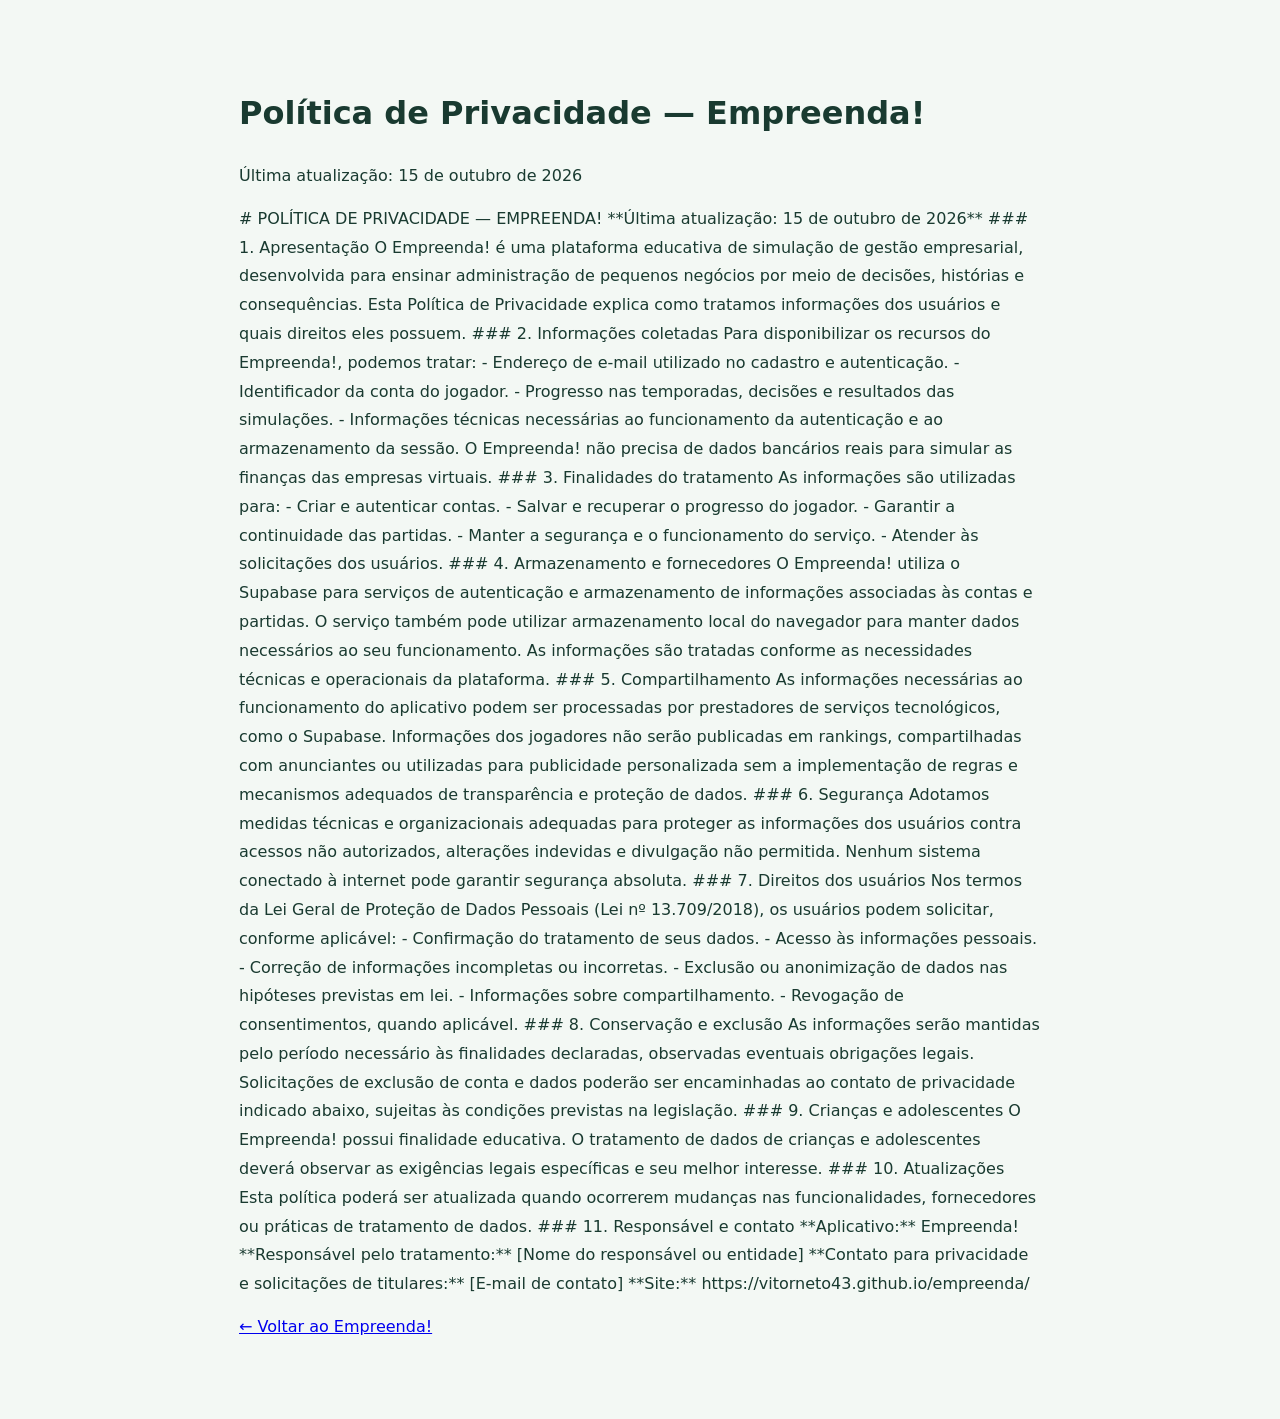
<file: privacidade.html>
<!DOCTYPE html>
<html lang="pt-BR">
<head>
  <meta charset="UTF-8">
  <meta name="viewport"
        content="width=device-width, initial-scale=1">

  <title>Política de Privacidade — Empreenda!</title>

  <link rel="stylesheet" href="./style.css">
</head>

<body>
  <main style="
    max-width: 850px;
    margin: 40px auto;
    padding: 24px;
    line-height: 1.8;
  ">
    <h1>Política de Privacidade — Empreenda!</h1>

    <p>Última atualização: 15 de outubro de 2026</p>

    # POLÍTICA DE PRIVACIDADE — EMPREENDA!

    **Última atualização: 15 de outubro de 2026**

    ### 1. Apresentação

    O Empreenda! é uma plataforma educativa de simulação de gestão empresarial, desenvolvida para ensinar administração de pequenos negócios por meio de decisões, histórias e consequências.

    Esta Política de Privacidade explica como tratamos informações dos usuários e quais direitos eles possuem.

    ### 2. Informações coletadas

    Para disponibilizar os recursos do Empreenda!, podemos tratar:

    - Endereço de e-mail utilizado no cadastro e autenticação.
    - Identificador da conta do jogador.
    - Progresso nas temporadas, decisões e resultados das simulações.
    - Informações técnicas necessárias ao funcionamento da autenticação e ao armazenamento da sessão.

    O Empreenda! não precisa de dados bancários reais para simular as finanças das empresas virtuais.

    ### 3. Finalidades do tratamento

    As informações são utilizadas para:

    - Criar e autenticar contas.
    - Salvar e recuperar o progresso do jogador.
    - Garantir a continuidade das partidas.
    - Manter a segurança e o funcionamento do serviço.
    - Atender às solicitações dos usuários.

    ### 4. Armazenamento e fornecedores

    O Empreenda! utiliza o Supabase para serviços de autenticação e armazenamento de informações associadas às contas e partidas.

    O serviço também pode utilizar armazenamento local do navegador para manter dados necessários ao seu funcionamento.

    As informações são tratadas conforme as necessidades técnicas e operacionais da plataforma.

    ### 5. Compartilhamento

    As informações necessárias ao funcionamento do aplicativo podem ser processadas por prestadores de serviços tecnológicos, como o Supabase.

    Informações dos jogadores não serão publicadas em rankings, compartilhadas com anunciantes ou utilizadas para publicidade personalizada sem a implementação de regras e mecanismos adequados de transparência e proteção de dados.

    ### 6. Segurança

    Adotamos medidas técnicas e organizacionais adequadas para proteger as informações dos usuários contra acessos não autorizados, alterações indevidas e divulgação não permitida.

    Nenhum sistema conectado à internet pode garantir segurança absoluta.

    ### 7. Direitos dos usuários

    Nos termos da Lei Geral de Proteção de Dados Pessoais (Lei nº 13.709/2018), os usuários podem solicitar, conforme aplicável:

    - Confirmação do tratamento de seus dados.
    - Acesso às informações pessoais.
    - Correção de informações incompletas ou incorretas.
    - Exclusão ou anonimização de dados nas hipóteses previstas em lei.
    - Informações sobre compartilhamento.
    - Revogação de consentimentos, quando aplicável.

    ### 8. Conservação e exclusão

    As informações serão mantidas pelo período necessário às finalidades declaradas, observadas eventuais obrigações legais.

    Solicitações de exclusão de conta e dados poderão ser encaminhadas ao contato de privacidade indicado abaixo, sujeitas às condições previstas na legislação.

    ### 9. Crianças e adolescentes

    O Empreenda! possui finalidade educativa. O tratamento de dados de crianças e adolescentes deverá observar as exigências legais específicas e seu melhor interesse.

    ### 10. Atualizações

    Esta política poderá ser atualizada quando ocorrerem mudanças nas funcionalidades, fornecedores ou práticas de tratamento de dados.

    ### 11. Responsável e contato

    **Aplicativo:** Empreenda!

    **Responsável pelo tratamento:** [Nome do responsável ou entidade]

    **Contato para privacidade e solicitações de titulares:** [E-mail de contato]

    **Site:** https://vitorneto43.github.io/empreenda/
    
    <p>
      <a href="./index.html">← Voltar ao Empreenda!</a>
    </p>
  </main>
</body>
</html>
</file>
<file: style.css>
:root{font-family:Inter,system-ui,-apple-system,BlinkMacSystemFont,"Segoe UI",sans-serif;color:#193a30;background:#f3f8f4}*{box-sizing:border-box}body{margin:0}button{font:inherit;cursor:pointer}button:focus-visible{outline:3px solid #e8a840;outline-offset:2px}.app{max-width:980px;margin:auto;padding:24px 18px 70px}.top{display:flex;align-items:center;justify-content:space-between;gap:12px}.brand{font-size:27px;font-weight:900;color:#104638}.brand span{color:#ef9b35}.pill{background:#e0f1e6;border-radius:99px;padding:9px 13px;font-weight:800}.hero{background:linear-gradient(125deg,#104638,#297e58);color:white;padding:30px;border-radius:26px;margin-top:23px;display:grid;grid-template-columns:1fr auto;gap:20px;align-items:center}.hero h1{font-size:clamp(27px,4vw,42px);margin:0 0 7px}.hero p{color:#dbede4;line-height:1.5}.mascot{font-size:88px}.metrics{display:grid;grid-template-columns:repeat(3,1fr);gap:13px;margin:20px 0}.metric,.card{background:white;border:1px solid #e1eae3;border-radius:19px;box-shadow:0 3px 12px #164b2a0a}.metric{padding:16px}.metric small{display:block;color:#587165}.metric strong{font-size:22px}.columns{display:grid;grid-template-columns:1.1fr .9fr;gap:20px}.card{padding:22px}h2{font-size:21px;margin:0 0 14px}h3{margin:0 0 7px}p{line-height:1.52}.muted{color:#62796b}.lesson{display:flex;align-items:center;gap:13px;border:1px solid #deebe3;background:#f8fbf8;border-radius:15px;padding:13px;margin:10px 0}.lesson .symbol{font-size:25px}.lesson .grow{flex:1}.lesson small{color:#6b8374}.primary{border:0;background:#e8a63c;color:#28200e;padding:12px 18px;font-weight:850;border-radius:13px}.primary:hover{background:#f2b957}.secondary{border:1px solid #bad6c5;color:#16523b;background:white;padding:10px 15px;border-radius:12px;font-weight:750}.primary:disabled{background:#e5e8e5;color:#93a198;cursor:not-allowed}.full{width:100%}.progress{height:11px;background:#e4eee7;border-radius:30px;overflow:hidden}.progress>div{height:100%;background:#39aa6c;transition:width .2s}.choice{width:100%;text-align:left;background:#fff;border:2px solid #dce8df;padding:15px;border-radius:13px;margin:7px 0}.choice:hover{border-color:#65af84}.choice.selected{border-color:#21875c;background:#eaf8f0}.feedback{border-radius:15px;padding:15px;margin-top:14px;background:#f1f6ee}.feedback.good{background:#e4f8e9}.feedback.bad{background:#fff1e1}.inline{display:flex;justify-content:space-between;align-items:center;gap:10px}.footer{font-size:13px;color:#768b7d;margin-top:20px;text-align:center}.tag{font-size:12px;background:#eef6ee;border-radius:30px;padding:6px 9px}.hidden{display:none}@media(max-width:680px){.hero{grid-template-columns:1fr}.mascot{display:none}.columns{grid-template-columns:1fr}.app{padding:15px 12px 50px}.metric{padding:12px}.metric strong{font-size:17px}.hero{padding:23px}.card{padding:17px}}
.positive{color:#147d4b}.negative{color:#b63838}.story{max-width:740px;margin:23px auto}.story h1{font-size:clamp(25px,4vw,34px);margin-bottom:12px}.scene{display:flex;align-items:center;gap:20px;background:#f1f8f2;border-radius:18px;padding:20px;margin:20px 0}.scene-icon{font-size:52px}.scene p{font-size:18px}.bigstory{font-size:20px}.effect{background:#f3f8f4;border-radius:14px;padding:16px;display:flex;flex-direction:column;gap:6px;margin:15px 0}.effect small{color:#557563}.history{border-bottom:1px solid #e3ece6;padding:12px 0}.history p{margin:6px 0}.actions{margin-top:24px;justify-content:center;flex-wrap:wrap}.certificate{text-align:center;max-width:760px;margin:35px auto;border:5px double #b58b41;padding:40px}.certificate h1{font-family:Georgia,serif;font-size:33px}.cert-icon{font-size:70px}.certificate p{max-width:580px;margin:20px auto}@media print{body{background:#fff}.top,.footer,.actions,.metrics{display:none!important}.app{padding:0}.certificate{margin:0 auto;box-shadow:none;min-height:88vh}}
.sector-grid{display:grid;grid-template-columns:repeat(3,1fr);gap:15px;margin:22px 0}.sector{border:2px solid #deebe3;background:#fff;text-align:left;border-radius:19px;padding:19px;display:flex;flex-direction:column;gap:10px;min-height:205px}.sector:hover,.sector:focus-visible{border-color:#21875c}.sector-icon{font-size:40px}.sector strong{font-size:20px;color:#104638}.sector small{line-height:1.5;color:#62796b}.sector-action{margin-top:auto;color:#1e8254;font-weight:800}.scene div:last-child{flex:1}.metrics{grid-template-columns:repeat(3,1fr)}@media(max-width:680px){.sector-grid{grid-template-columns:1fr}.metrics{grid-template-columns:repeat(2,1fr)}.scene{align-items:flex-start}.scene-icon{font-size:35px}}

.season-grid{display:grid;grid-template-columns:repeat(3,minmax(0,1fr));gap:12px;margin:22px 0}.season{display:flex;flex-direction:column;gap:10px;min-height:128px;text-align:left;background:#fff;border:2px solid #deebe3;border-radius:14px;padding:16px;color:#193a30}.season:hover{border-color:#21875c}.season strong{font-size:17px}.season small{line-height:1.45;color:#62796b}@media(max-width:700px){.season-grid{grid-template-columns:repeat(2,minmax(0,1fr))}}@media(max-width:420px){.season-grid{grid-template-columns:1fr}}

.top-actions{display:flex;flex-wrap:wrap;gap:7px}.top-actions button{font-size:13px}.pricing{display:grid;grid-template-columns:repeat(2,1fr);gap:16px;margin:22px 0}.pricing h1{font-size:30px}.pricing small{font-size:14px}label{display:block;font-weight:750;margin:14px 0}input{display:block;width:100%;padding:13px;border-radius:10px;border:1px solid #9ebdaa;margin-top:7px;font:inherit}.warn{padding:12px;background:#ffede1;color:#793d22;border-radius:10px}@media(max-width:650px){.top{align-items:flex-start;flex-direction:column}.pricing{grid-template-columns:1fr}.top-actions button{padding:8px 10px}}

.study-panel{padding:20px;border-radius:18px;background:#edf7ef;border:1px solid #b8dcc5;margin:18px 0}.study-panel h2{color:#16523b}.study-panel p{margin:12px 0}.study-panel details{margin-top:16px;background:white;border-radius:12px;padding:14px}.study-panel summary{font-weight:800;cursor:pointer}.comparison-line{padding:12px 0;border-bottom:1px solid #e0e8e0}.comparison-line:last-child{border:0}.comparison-line.chosen{background:#edf7ef;padding:12px;border-radius:10px}.comparison-line small{display:block;margin-top:6px;color:#355e48}.comparison-line p{font-size:14px}.video-scene{margin:16px 0}.video-scene video{display:block;max-width:100%;width:100%;border-radius:12px;max-height:440px;background:#183e31}
</file>
